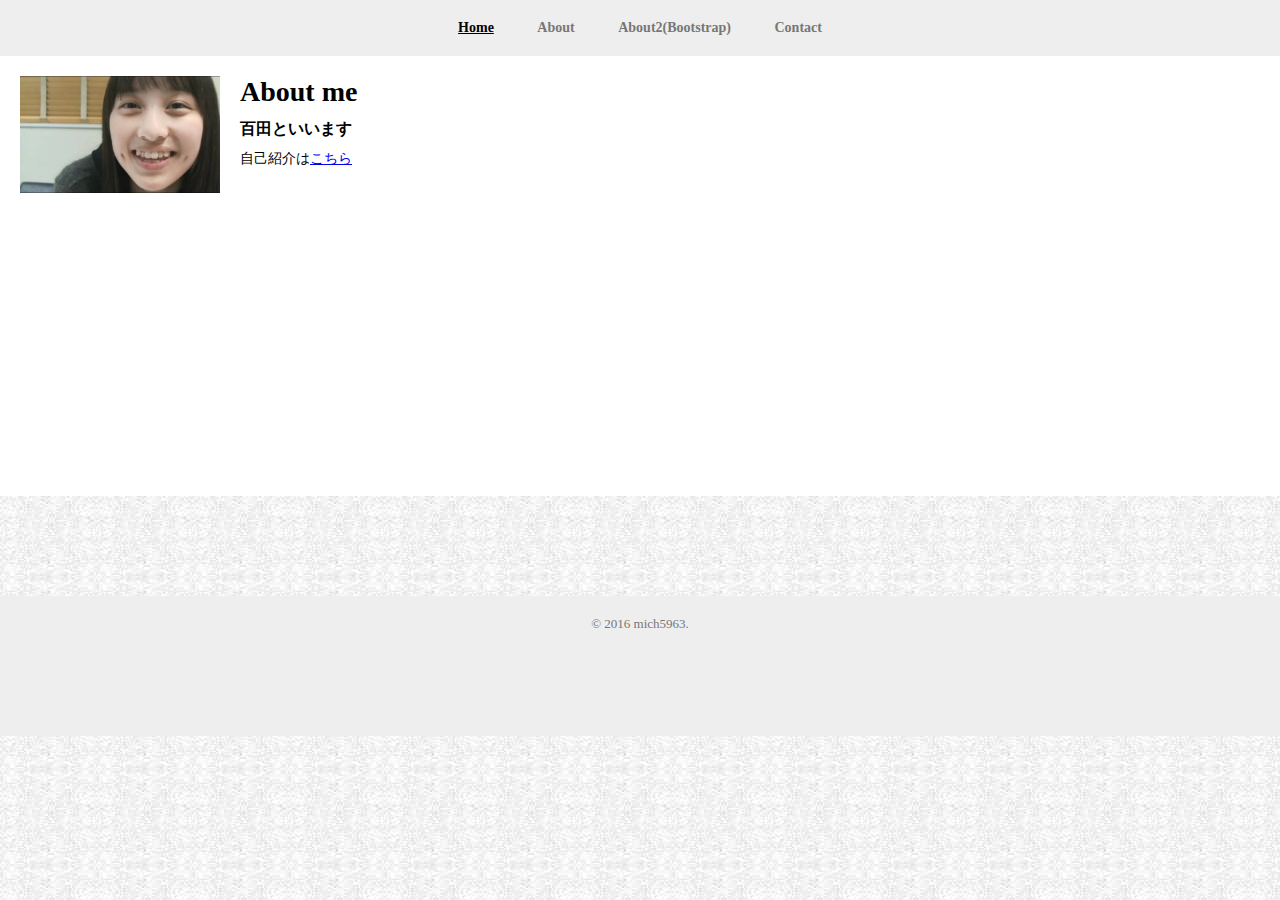
<file: index.html>
<!DOCTYPE html>
<html lang="ja">
	<head>
		<meta charset="utf-8" />
		<title>ももたです</title>
		<meta name="description" content="百田の紹介ページを、勉強しながら作ってます">
		<link rel="stylesheet" href="about.css" />
	</head>
	<body>
		<div id="container">
			<div id="header">
				<header>
					<nav>
						<ul>
							<li><a href="index.html" class="selected">Home</a></li>
							<li><a href="about.html">About</a></li>
							<li><a href="about2.html">About2(Bootstrap)</a></li>
							<li><a href="contact.html">Contact</a></li>
						</ul>
					</nav>
				</header>
			</div>
			<div id="contents">
				<div class="logo">
					<img src="momota.jpg" alt="百田" />
				</div>
				<div class="profile">
					<section>
						<h1>About me</h1>
						<h3><strong>百田</strong>といいます</h3>
						<p>自己紹介は<a href="about.html">こちら</a></p>
					</section>
				</div>
			</div>
			<div id=footer>
				<footer>
					<p>&copy; 2016 mich5963.</p>
				</footer>
			</div>
		</div>
	</body>
</html>
</file>
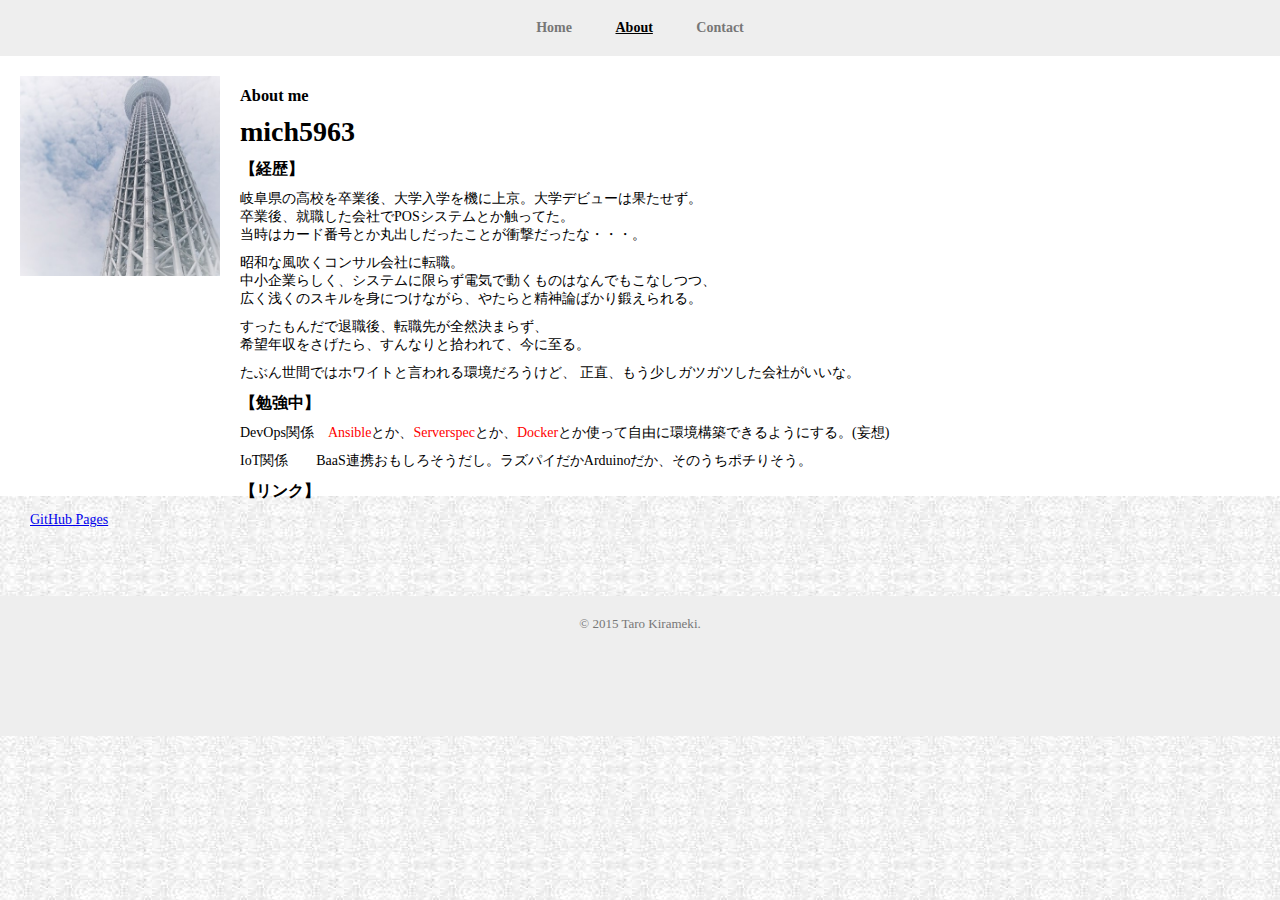
<file: about.html>
<!DOCTYPE html>
<html lang="ja">
	<head>
		<meta charset="utf-8" />
		<title>about me</title>
		<meta name="description" content="自己紹介ページを、勉強しながら作ってます">
		<link rel="stylesheet" href="about.css" />
		<!-- BootstrapのCSS読み込み -->
  <!--  	<link rel="stylesheet" href="//maxcdn.bootstrapcdn.com/bootstrap/3.3.5/css/bootstrap.min.css">-->
    	<!-- jQuery読み込み -->
  <!--  	<script src="//ajax.googleapis.com/ajax/libs/jquery/1.11.3/jquery.min.js"></script>-->
    	<!-- BootstrapのJS読み込み -->
  <!--  	<script src="//maxcdn.bootstrapcdn.com/bootstrap/3.3.5/js/bootstrap.min.js"></script>-->
	</head>
	<body>
		<div id="container">
			<div id="header">
			<header>
				<nav>
					<ul>
						<li><a href="index.html">Home</a></li>
						<li><a href="about.html" class="selected">About</a></li>
						<li><a href="contact.html">Contact</a></li>
					</ul>
				</nav>
			</header>
		</div>
			<div id="contents">
				<div class="logo">
					<img src="tower.jpg" alt="" />
				</div>
				<div class="profile">
					<section>
						<h3>About me</h3>
						<h1>mich5963</h1>
		
		                <h3>【経歴】</h3>
		                <p>岐阜県の高校を卒業後、大学入学を機に上京。大学デビューは果たせず。<br>
		                卒業後、就職した会社でPOSシステムとか触ってた。<br>
		                当時はカード番号とか丸出しだったことが衝撃だったな・・・。</p>
		                
		                <p>昭和な風吹くコンサル会社に転職。<br>
		                中小企業らしく、システムに限らず電気で動くものはなんでもこなしつつ、<br>
		                広く浅くのスキルを身につけながら、やたらと精神論ばかり鍛えられる。</p>
		                
		                <p>すったもんだで退職後、転職先が全然決まらず、<br>
		                希望年収をさげたら、すんなりと拾われて、今に至る。</p>
		                
		                <p>たぶん世間ではホワイトと言われる環境だろうけど、
		                正直、もう少しガツガツした会社がいいな。</p>
		                
		                <h3>【勉強中】</h3>
		                <p>DevOps関係　<span class="red">Ansible</span>とか、<span class="red">Serverspec</span>とか、<span class="red">Docker</span>とか使って自由に環境構築できるようにする。(妄想)</p>
		                <p>IoT関係　　BaaS連携おもしろそうだし。ラズパイだかArduinoだか、そのうちポチりそう。</p>
		                
        				<h3>【リンク】</h3>
						<p><a href="https://mich5963.github.io/" target="_blank">GitHub Pages</a></p>
						
					</section>
				</div>
			</div>
			<div id=footer>
				<footer>
				<p>&copy; 2015 Taro Kirameki.</p>
			</footer>
			</div>
		</div>
	</body>
</html>
</file>
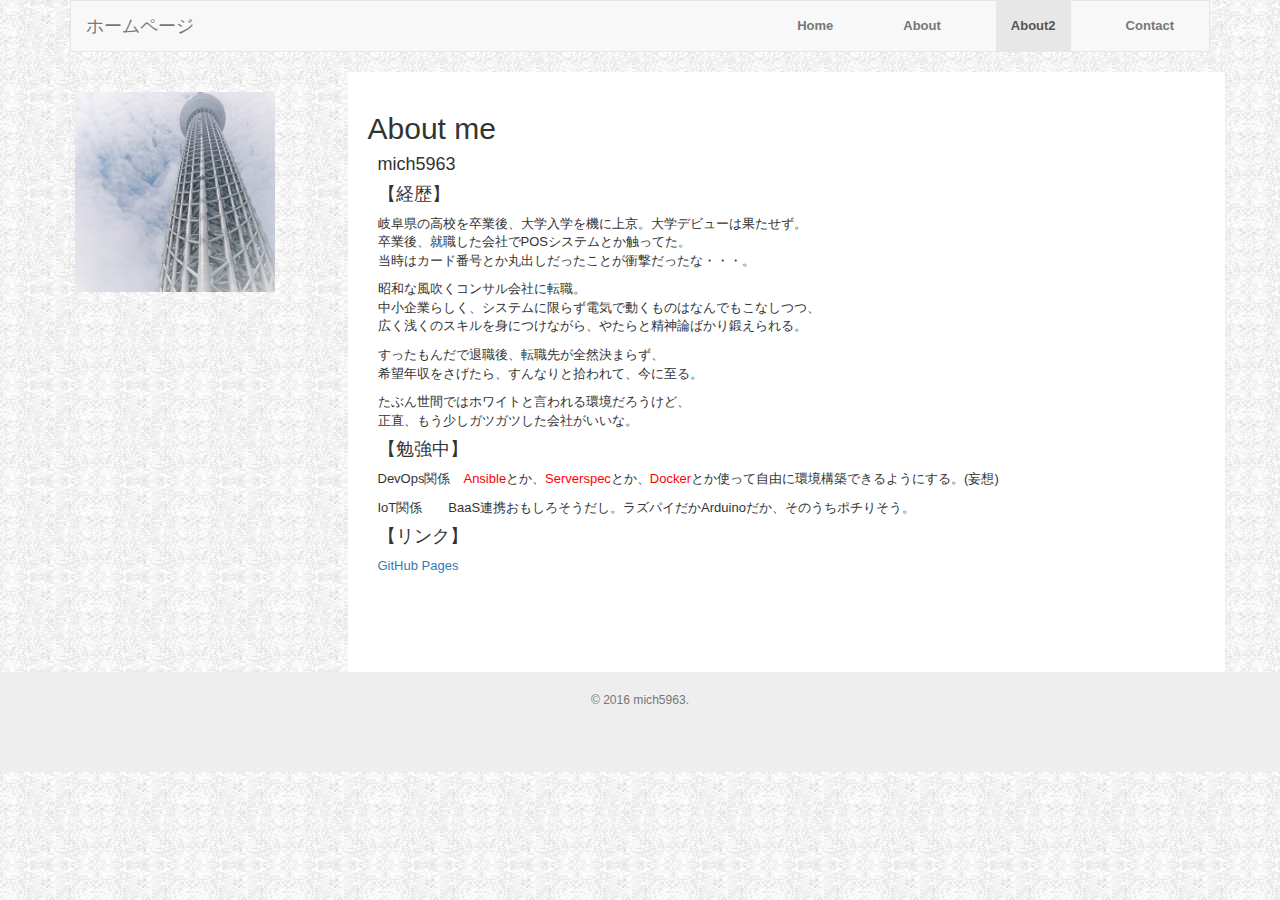
<file: about2.html>
<!DOCTYPE html>
<html lang="ja">
	<head>
		<meta charset="utf-8" />
		<meta name="description" content="自己紹介ページを、勉強しながら作ってます">
		<meta http-equiv="X-UA-Compatible" content="IE=edge">
		<meta name="viewport" content="width=device-width, initial-scale=1">
		<!-- BootstrapのCSS読み込み -->
		<link rel="stylesheet" href="//maxcdn.bootstrapcdn.com/bootstrap/3.3.5/css/bootstrap.min.css">
		<!-- jQuery読み込み -->
		<script src="//ajax.googleapis.com/ajax/libs/jquery/1.11.3/jquery.min.js"></script>
		<!-- BootstrapのJS読み込み -->
		<script src="//maxcdn.bootstrapcdn.com/bootstrap/3.3.5/js/bootstrap.min.js"></script>		
		<link rel="stylesheet" href="about2.css" />
		<title>about me</title>
		<style>
		.navbar {
		border-radius: 0; 
		}	
		</style>
	</head>
	<body>
		<header>
			<div class="container">
				<nav class="navbar navbar-default">
					<div class="navbar-header">
						<button type="button" class="navbar-toggle collapsed" data-toggle="collapse" data-target="#navbarMenu">
							<span class="sr-only">Toggle navigation</span>
							<span class="icon-bar"></span>
							<span class="icon-bar"></span>
							<span class="icon-bar"></span>
						</button>
						<a class="navbar-brand" href="#">ホームページ</a>
					</div>
					<div class="collapse navbar-collapse" id="navbarMenu">
						<ul class="nav navbar-nav navbar-right">
							<li><a href="index.html">Home</a></li>
							<li><a href="about.html">About</a></li>
							<li class="active"><a href="about2.html">About2</a></li>
							<li><a href="contact.html">Contact</a></li>
						</ul>
					</div>
				</nav>
			</div>
		</header>
		<div class="container">
			<div class="row">
				<div class="logo col-md-3">
					<img src="tower.jpg" alt="mich5963 tower" />
				</div>
				<div class="profile col-md-9">
					<section>
						<h2>About me</h2>
						<h4>mich5963</h4>
						
						<h4>【経歴】</h4>
						<p>岐阜県の高校を卒業後、大学入学を機に上京。大学デビューは果たせず。<br>
						卒業後、就職した会社でPOSシステムとか触ってた。<br>
						当時はカード番号とか丸出しだったことが衝撃だったな・・・。</p>
						
						<p>昭和な風吹くコンサル会社に転職。<br>
						中小企業らしく、システムに限らず電気で動くものはなんでもこなしつつ、<br>
						広く浅くのスキルを身につけながら、やたらと精神論ばかり鍛えられる。</p>
						
						<p>すったもんだで退職後、転職先が全然決まらず、<br>
						希望年収をさげたら、すんなりと拾われて、今に至る。</p>
						
						<p>たぶん世間ではホワイトと言われる環境だろうけど、<br>
						正直、もう少しガツガツした会社がいいな。</p>
						
						<h4>【勉強中】</h4>
						<p>DevOps関係　<span class="red">Ansible</span>とか、<span class="red">Serverspec</span>とか、<span class="red">Docker</span>とか使って自由に環境構築できるようにする。(妄想)</p>
						<p>IoT関係　　BaaS連携おもしろそうだし。ラズパイだかArduinoだか、そのうちポチりそう。</p>
						
						<h4>【リンク】</h4>
						<p><a href="https://mich5963.github.io/" target="_blank">GitHub Pages</a></p>
					</section>
				</div>
			</div>
		</div>
		<footer>
			<p>&copy; 2016 mich5963.</p>
		</footer>
	</body>
</html>
</file>
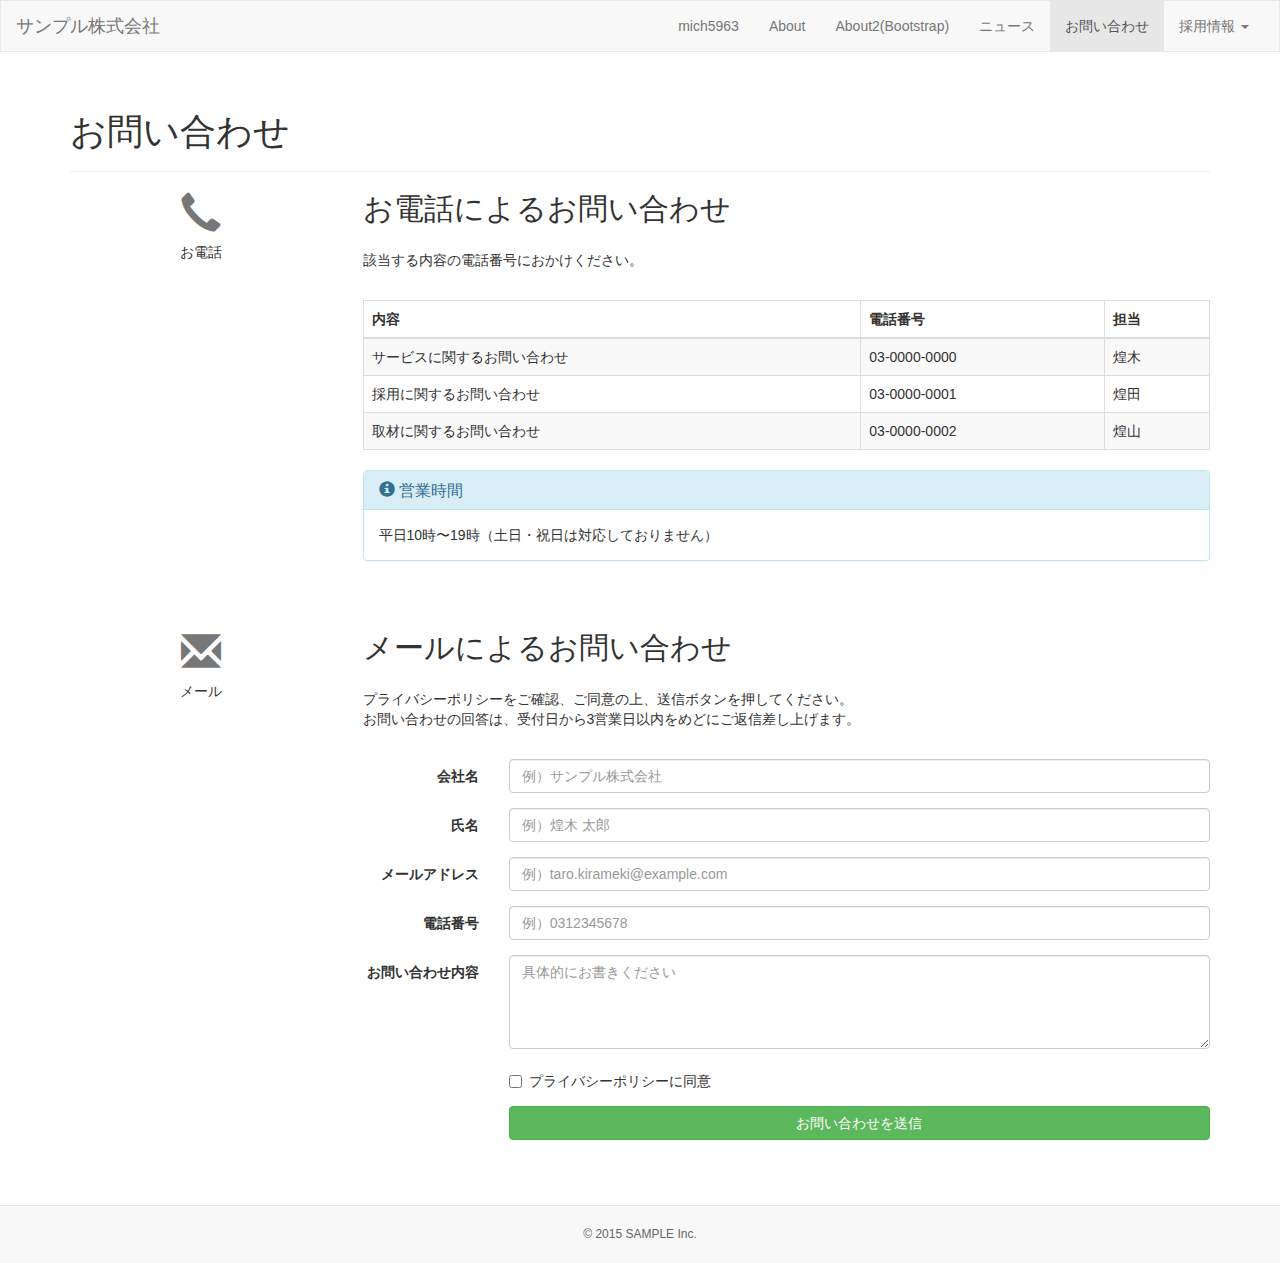
<file: contact.html>
<!DOCTYPE html>
<html lang="ja">
	<head>
		<meta charset="utf-8">
		<meta http-equiv="X-UA-Compatible" content="IE=edge">
		<meta name="viewport" content="width=device-width, initial-scale=1">
		<title>お問い合わせ | サンプル株式会社</title>
		<!-- BootstrapのCSS読み込み -->
		<link rel="stylesheet" href="//maxcdn.bootstrapcdn.com/bootstrap/3.3.5/css/bootstrap.min.css">
		<!-- jQuery読み込み -->
		<script src="//ajax.googleapis.com/ajax/libs/jquery/1.11.3/jquery.min.js"></script>
		<!-- BootstrapのJS読み込み -->
		<script src="//maxcdn.bootstrapcdn.com/bootstrap/3.3.5/js/bootstrap.min.js"></script>
		<style>
			body {
				font-size: 14px;
			}
			
			.navbar {
				border-radius: 0; 
			}
			
			.row {
				margin-bottom: 50px;
			}
			
			.icon {
				text-align: center;
			}
			
			.icon .glyphicon {
				margin-bottom: 10px;
				font-size: 40px;
				color: #777;
			}
			
			.content h2 {
				margin-top: 0;
				padding-bottom: 15px;
			}
			.content p {
				margin-bottom: 30px;
			}
			
			footer {
				border-top: 1px solid#e7e7e7;
				background-color: #f8f8f8;
				text-align: center;
			}
			
			.copyright {
				padding: 20px 0;
				font-size: 12px;
				color: #666;
			}
			
			@media (max-width: 768px) {
				body {
					font-size: 12px;
				}
				h1 {
					font-size: 30px;
				}
				h2 {
					font-size: 24px;
				}
				.panel-title {
					font-size: 14px;
				}
			}
		</style>
	</head>
	<body>
		<header>
			<nav class="navbar navbar-default">
				<div class="container-fluid">
					<div class="navbar-header">
						<button type="button" class="navbar-toggle collapsed" data-toggle="collapse" data-target="#site-menu">
							<span class="sr-only">Toggle navigation</span>
							<span class="icon-bar"></span>
							<span class="icon-bar"></span>
							<span class="icon-bar"></span>
						</button>
						<a class="navbar-brand" href="#">サンプル株式会社</a>
					</div>
					<div class="collapse navbar-collapse" id="site-menu">
						<ul class="nav navbar-nav navbar-right">
							<li><a href="index.html">mich5963</a></li>
							<li><a href="about.html">About</a></li>
							<li><a href="about2.html">About2(Bootstrap)</a></li>
							<li><a href="#">ニュース</a></li>
							<li class="active"><a href="#">お問い合わせ</a></li>
							<li class="dropdown">
								<a href="#" class="dropdown-toggle" data-toggle="dropdown" role="button" aria-expanded="false">
									採用情報
									<span class="caret"></span>
								</a>
								<ul class="dropdown-menu" role="menu">
									<li><a href="#">新卒採用</a></li>
									<li><a href="#">キャリア採用</a></li>
								</ul>
							</li>
						</ul>
					</div>
				</div>
			</nav>
		</header>
		<div class="container">
			<div class="page-header">
				<h1>お問い合わせ</h1>
			</div>
				<div class="row">
				<div class="icon col-sm-3 hidden-xs">
					<span class="glyphicon glyphicon-earphone" aria-hidden="true"></span>
					<div class="icon-caption">お電話</div>
				</div>
				<div class="content col-sm-9">
					<h2>お電話によるお問い合わせ</h2>
					<p>
						該当する内容の電話番号におかけください。
					</p>
					<div class="table-responsive">
						<table class="table table-striped table-bordered">
							<thead>
								<tr>
									<th>内容</th>
									<th>電話番号</th>
									<th>担当</th>
								</tr>
							</thead>
							<tbody>
								<tr>
									<td>サービスに関するお問い合わせ</td>
									<td>03-0000-0000</td>
									<td>煌木</td>
								</tr>
								<tr>
									<td>採用に関するお問い合わせ</td>
									<td>03-0000-0001</td>
									<td>煌田</td>
								</tr>
								<tr>
									<td>取材に関するお問い合わせ</td>
									<td>03-0000-0002</td>
									<td>煌山</td>
								</tr>
							</tbody>
						</table>
					</div>
					<div class="panel panel-info">
						<div class="panel-heading">
							<h3 class="panel-title" id="panel-title">
								<span class="glyphicon glyphicon-info-sign" aria-hidden="true"></span> 
								営業時間
							</h3>
						</div>
						<div class="panel-body">
							平日10時〜19時（土日・祝日は対応しておりません）
						</div>
					</div>
				</div>
			</div>
			<div class="row">
				<div class="icon col-sm-3 hidden-xs">
					<span class="glyphicon glyphicon-envelope" aria-hidden="true"></span>
					<div class="icon-caption">メール</div>
				</div>
				<div class="content col-sm-9">
					<h2>メールによるお問い合わせ</h2>
					<p>
						プライバシーポリシーをご確認、ご同意の上、送信ボタンを押してください。<br>
						お問い合わせの回答は、受付日から3営業日以内をめどにご返信差し上げます。
					</p>
					<form class="form-horizontal">
						<div class="form-group">
							<label for="inputCompany" class="col-md-2 control-label">会社名</label>
							<div class="col-md-10">
								<input type="text" class="form-control" id="inputCompany" placeholder="例）サンプル株式会社">
							</div>
						</div>
							<div class="form-group">
							<label for="inputName" class="col-md-2 control-label">氏名</label>
							<div class="col-md-10">
								<input type="text" class="form-control" id="inputName" placeholder="例）煌木 太郎">
							</div>
						</div>
						<div class="form-group">
							<label for="inputEmail" class="col-md-2 control-label">メールアドレス</label>
							<div class="col-md-10">
								<input type="email" class="form-control" id="inputEmail" placeholder="例）taro.kirameki@example.com">
							</div>
						</div>
						<div class="form-group">
							<label for="inputTel" class="col-md-2 control-label">電話番号</label>
							<div class="col-md-10">
								<input type="tel" class="form-control" id="inputTel" placeholder="例）0312345678">
							</div>
						</div>
						<div class="form-group">
							<label for="inputContent" class="col-md-2 control-label">お問い合わせ内容</label>
							<div class="col-md-10">
								<textarea class="form-control" id="inputContent" rows="4" placeholder="具体的にお書きください"></textarea>
							</div>
						</div>
						<div class="form-group">
							<div class="col-md-offset-2 col-md-10">
								<div class="checkbox">
									<label>
										<input type="checkbox">プライバシーポリシーに同意
									</label>
								</div>
							</div>
						</div>
						<div class="form-group">
							<div class="col-sm-offset-2 col-sm-10">
								<button type="submit" class="btn btn-default btn-success btn-block">お問い合わせを送信</button>
							</div>
						</div>
					</form>
				</div>
			</div>
		</div>
		<footer>
			<div class="copyright">© 2015 SAMPLE Inc.</div>
		</footer>
	</body>
</html>
</file>
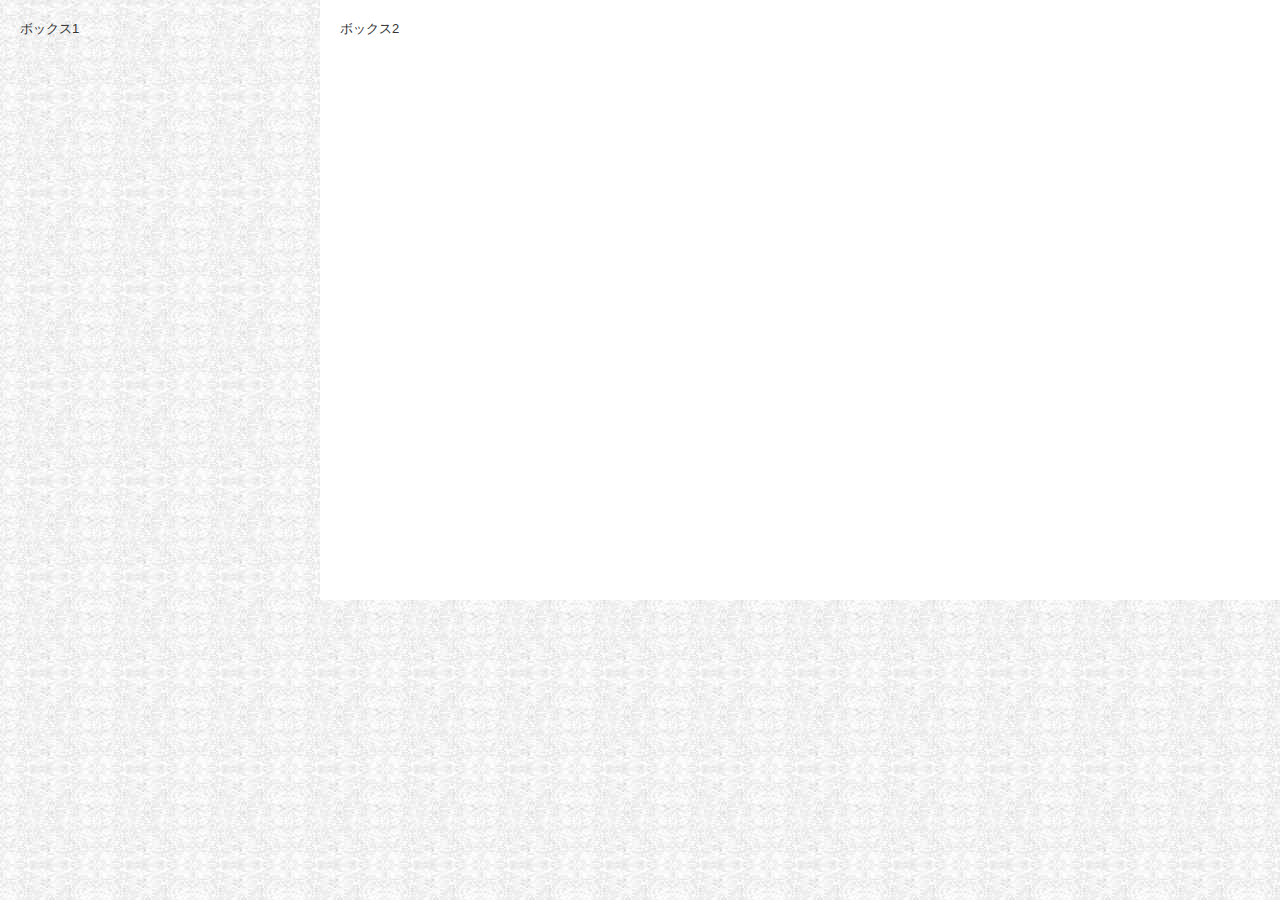
<file: test.html>
<!DOCTYPE HTML PUBLIC "-//W3C//DTD HTML 4.01 Transitional//EN" "http://www.w3.org/TR/html4/loose.dtd">
<html>
<head>
		<meta charset="utf-8" />
		<meta name="description" content="自己紹介ページを、勉強しながら作ってます">
		<meta http-equiv="X-UA-Compatible" content="IE=edge">
		<meta name="viewport" content="width=device-width, initial-scale=1">
		<!-- BootstrapのCSS読み込み -->
		<link rel="stylesheet" href="//maxcdn.bootstrapcdn.com/bootstrap/3.3.5/css/bootstrap.min.css">
		<!-- jQuery読み込み -->
		<script src="//ajax.googleapis.com/ajax/libs/jquery/1.11.3/jquery.min.js"></script>
		<!-- BootstrapのJS読み込み -->
		<script src="//maxcdn.bootstrapcdn.com/bootstrap/3.3.5/js/bootstrap.min.js"></script>		
		<link rel="stylesheet" href="about2.css" />
		<title>about me</title>

</head>
<body>

<div class="container-fluid">
    <div class="row">
        <div class="logo col-sm-3">ボックス1</div>
        <div class="profile col-sm-9">ボックス2</div>
    </div>
</div>
</body>
</html>
</file>
<file: about.css>
* {
  margin: 0;
  padding: 0;
}
body {
  font-family: YuGothic, ""メイリオ", Meiryo, 游ゴシック", "ヒラギノ角ゴ Pro W3", "Hiragino Kaku Gothic Pro", sans-serif;
  background-color: #eee;
  font-size: 14px;
  background-image: url("bg.jpg");
}
#container {
  width: 100%;
  position: relative;
  height: auto;
  height: 100%;
  min-height: 100%;
}
#contents {
  padding-bottom: 100px;
}
#footer {
  padding: 20px 0;
  font-size: 93%;
  text-align: center;
  background-color: #eee;
  color: #777;
  height: 100px;
  /*position: fixed;*/
}

nav {
  text-align: center;
  background: #eee;
  padding-top: 20px;
  padding-bottom: 20px;
}
nav ul li {
  margin: 0 20px;
  display: inline-block;
}
nav ul li a {
  text-decoration: none;
  color: #777;
  font-weight: bold;
}
nav ul li a.selected {
  text-decoration: underline;
  color: #000;
}
.logo {
  float: left;
  padding: 20px 20px;
  height: 400px;
}
.logo img {
  max-width: 200px;
}
.profile {
  padding: 20px ;
  background-color: #fff;
  height: 400px;
  min-width: 800px;
}
section h3{
  margin: 10px;
}
section p{
  margin: 10px;
}
span.red {
  color: red;
}
</file>
<file: about2.css>
* {
  margin: 0;
  padding: 0;
}
body {
  font-family: YuGothic, ""メイリオ", Meiryo, 游ゴシック", "ヒラギノ角ゴ Pro W3", "Hiragino Kaku Gothic Pro", sans-serif;
  background-color: #eee;
  font-size: 13px;
  background-image: url("bg.jpg");
}
nav ul li {
  margin: 0 20px;
}
nav ul li a {
  font-weight: bold;
}
.logo {
  padding: 20px 20px;
}
.logo img {
  width: 200px;
}
.profile {
  padding: 20px ;
  background-color: #fff;
  height: 600px;
  /*min-width: 800px;*/
}
section h4{
  margin: 10px;
}
section p{
  margin: 10px;
}
span.red {
  color: red;
}
footer {
  padding: 20px 0;
  font-size: 93%;
  text-align: center;
  background-color: #eee;
  color: #777;
  height: 100px;
}
</file>
